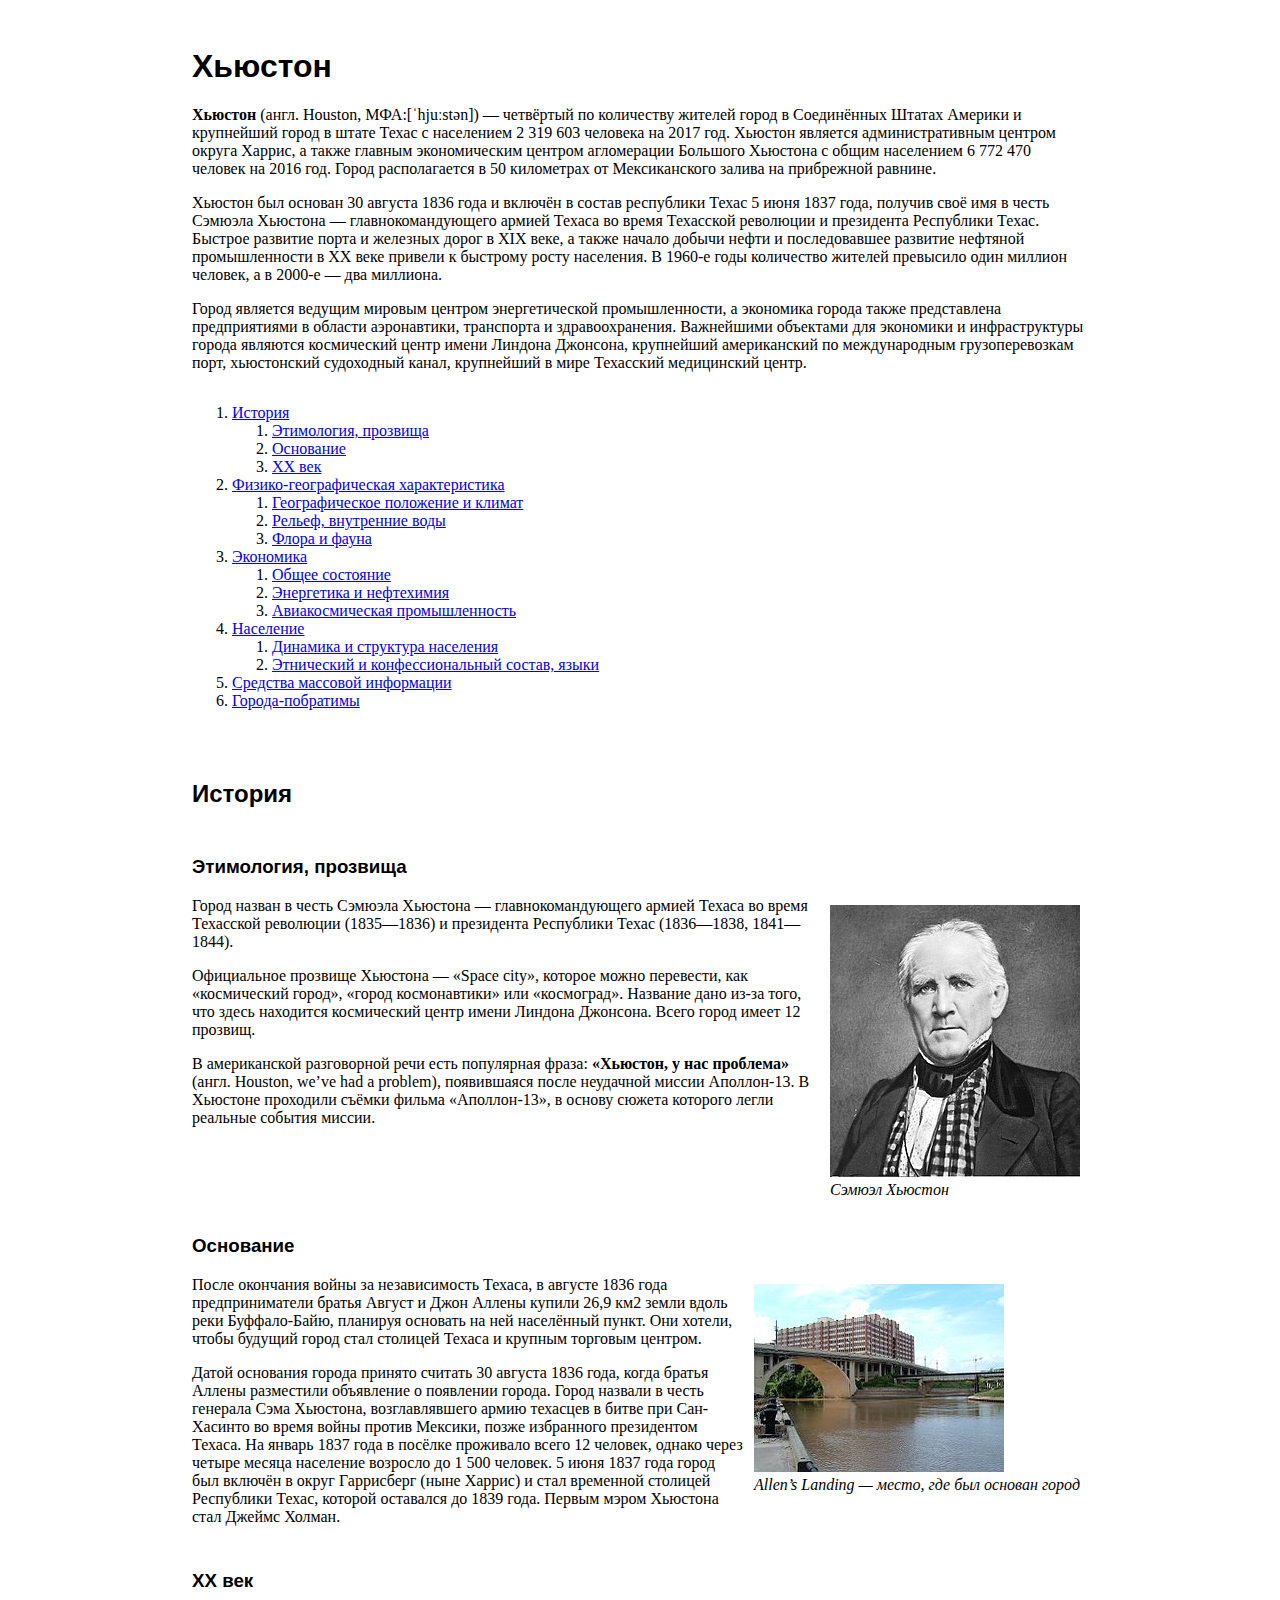
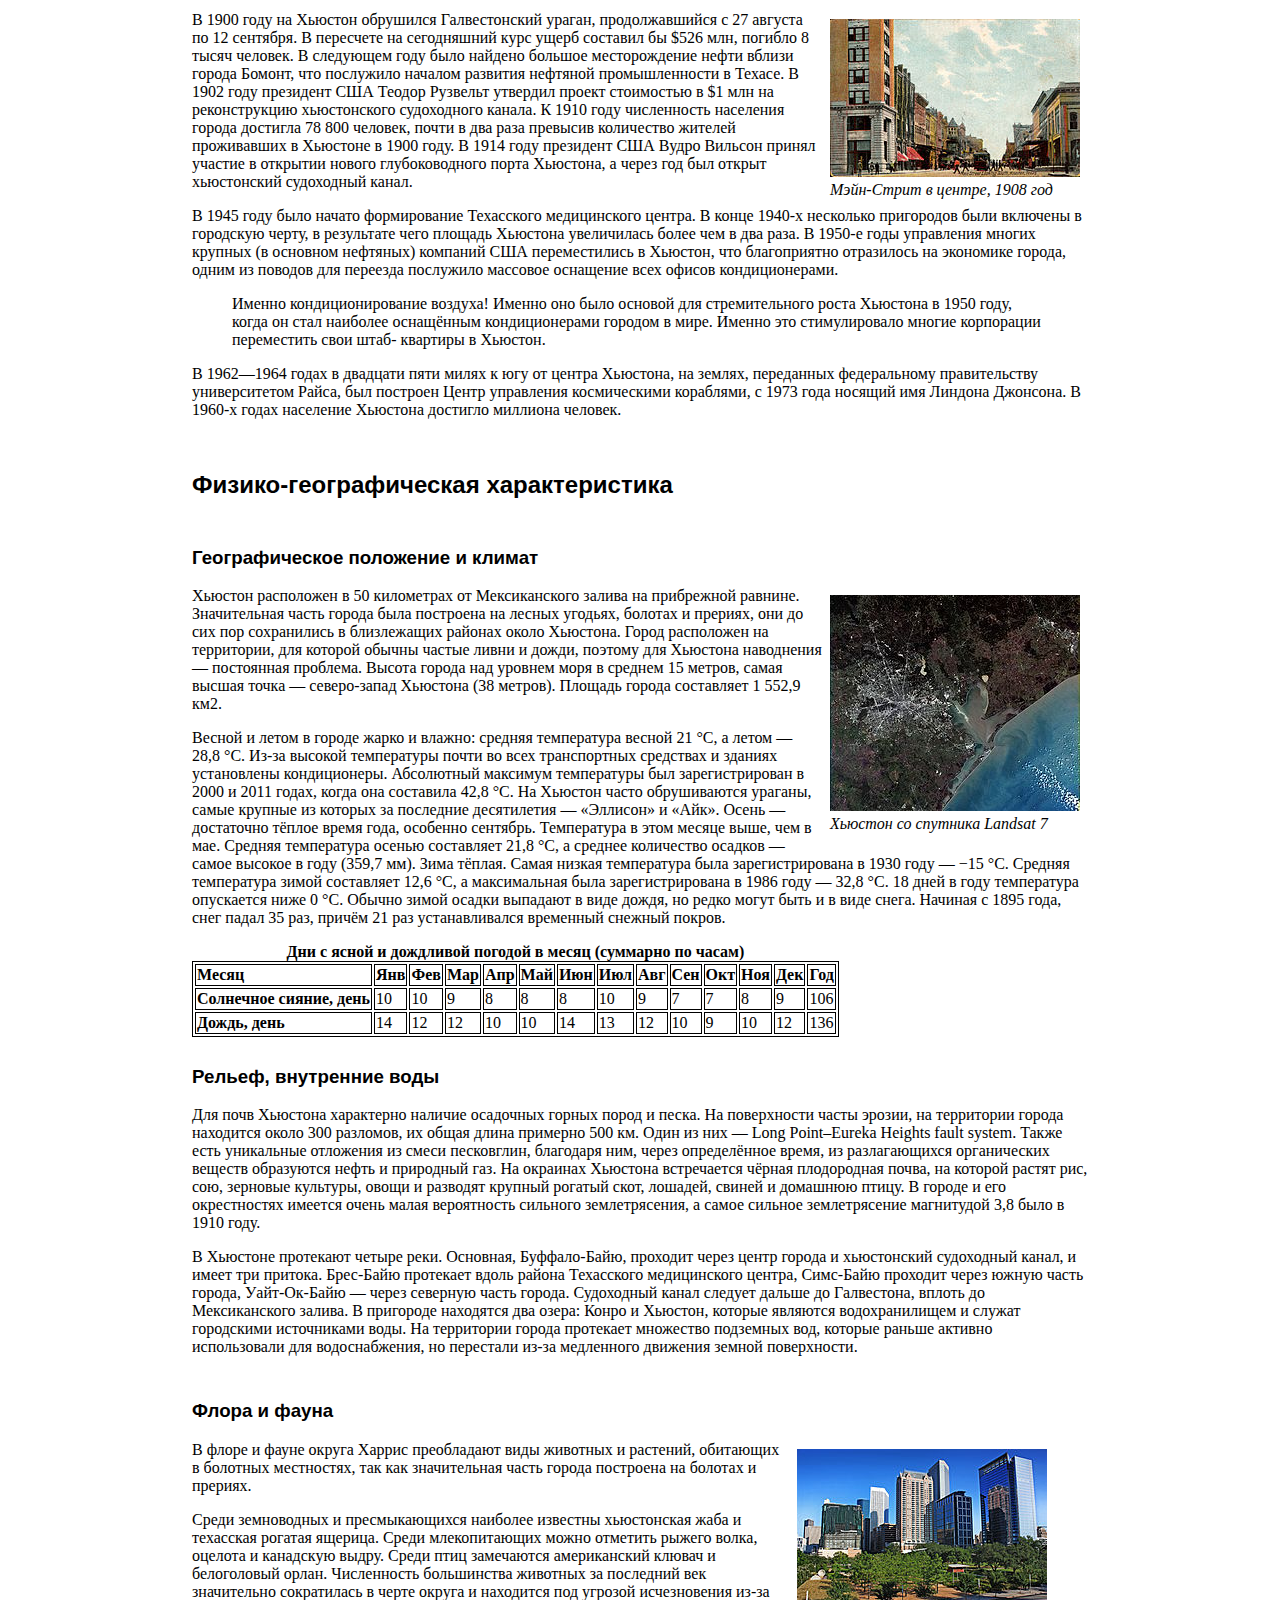
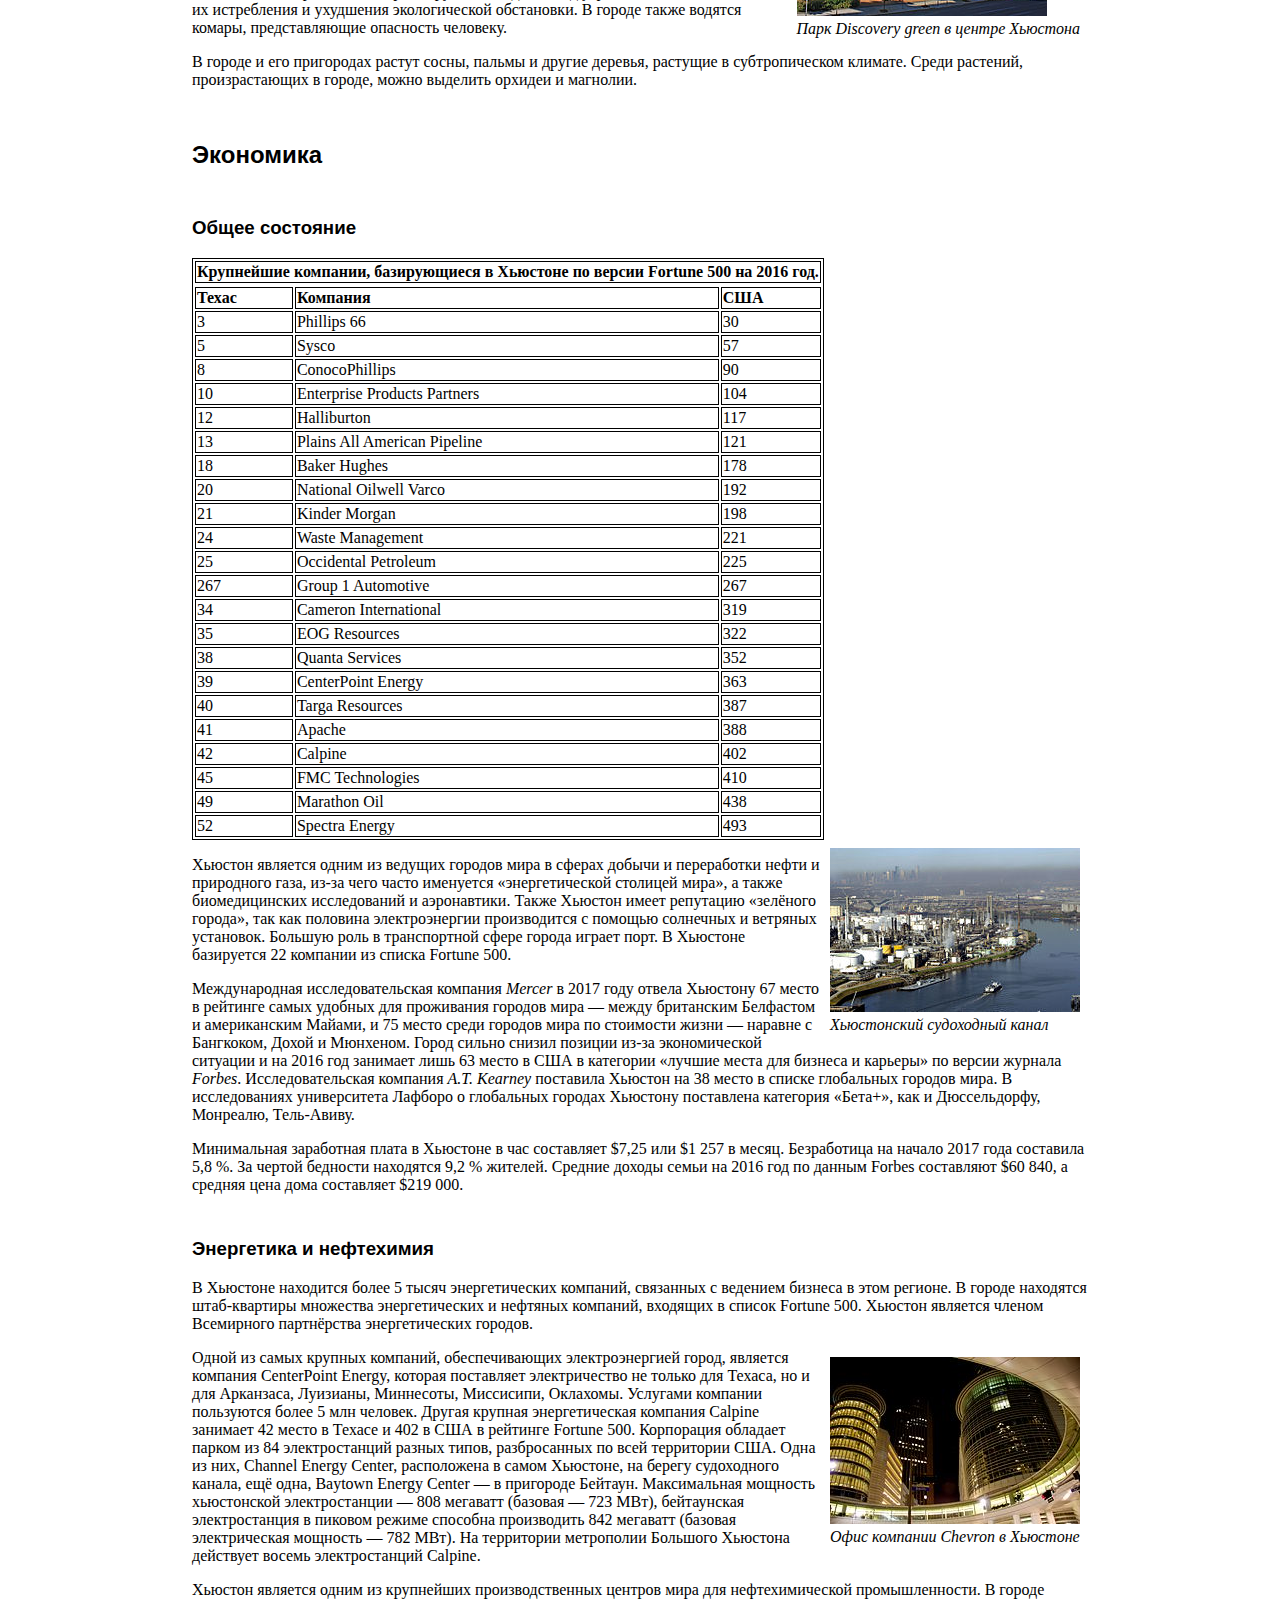
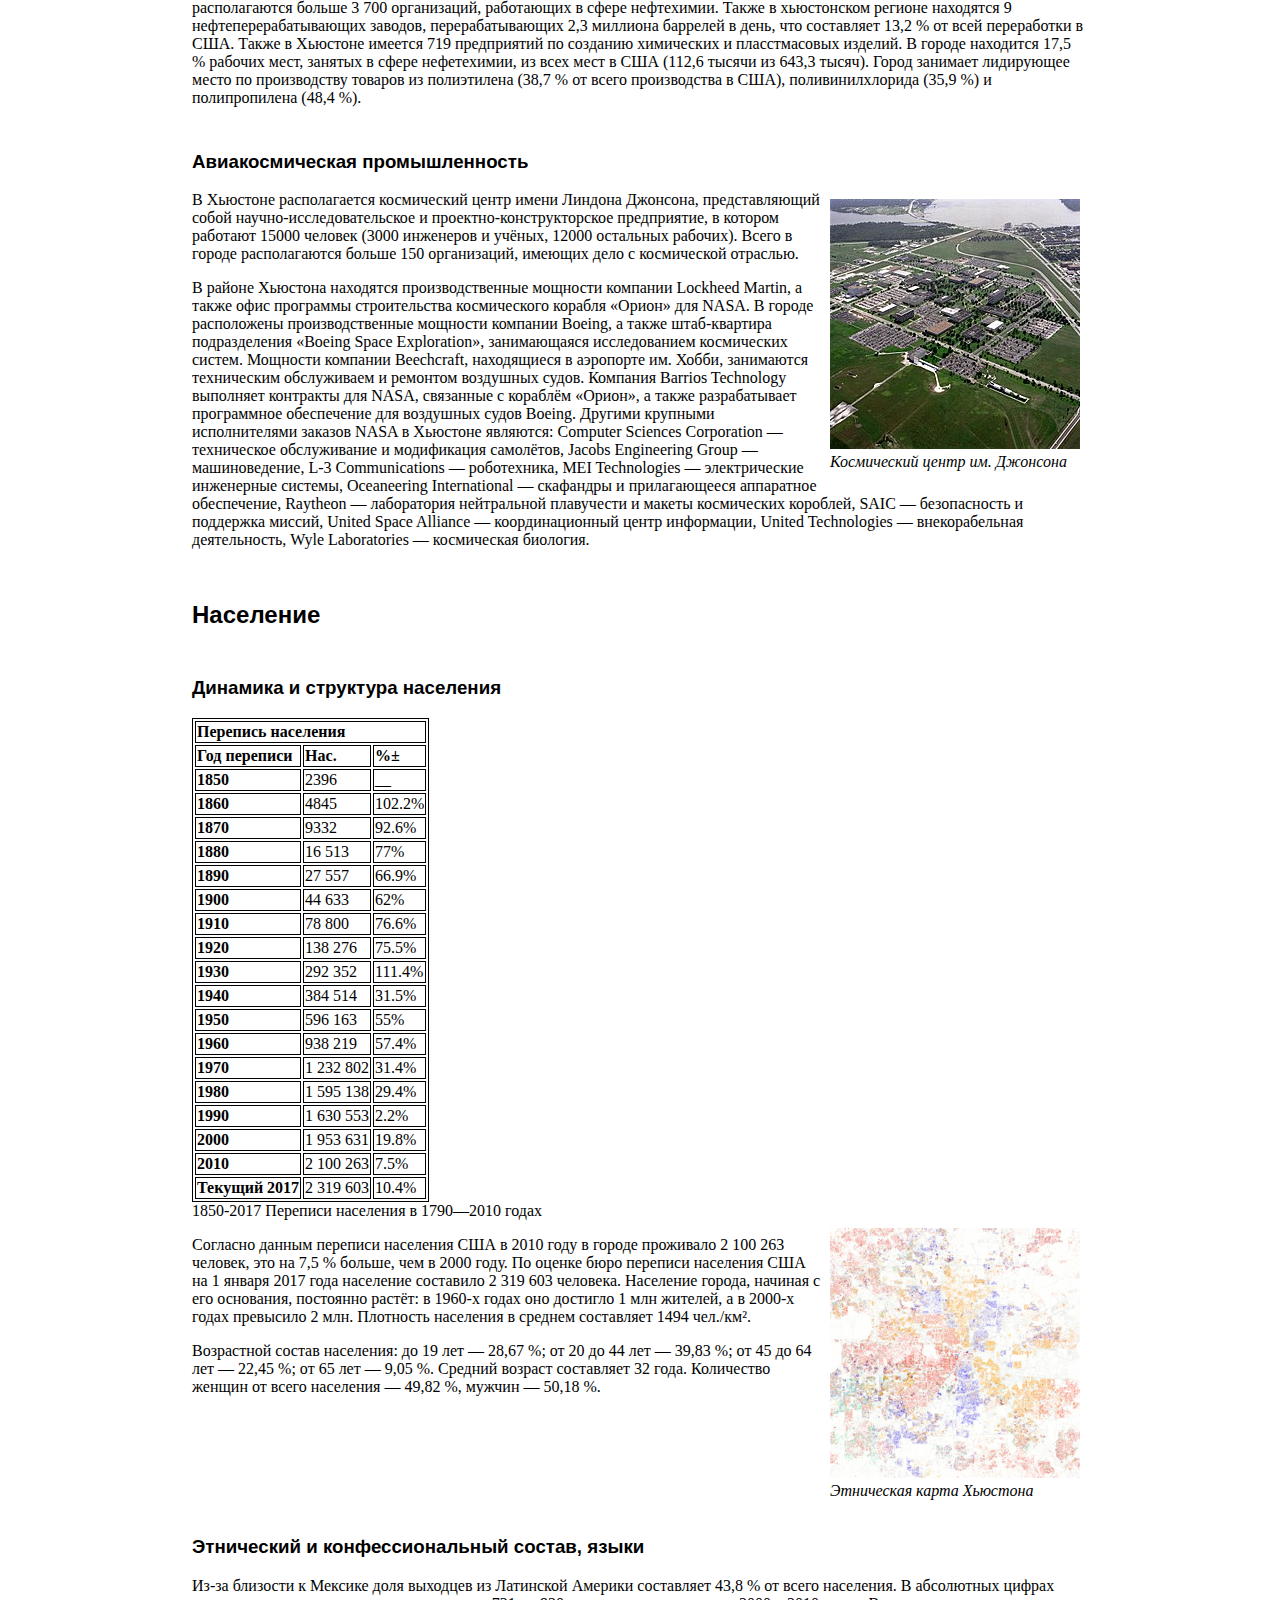
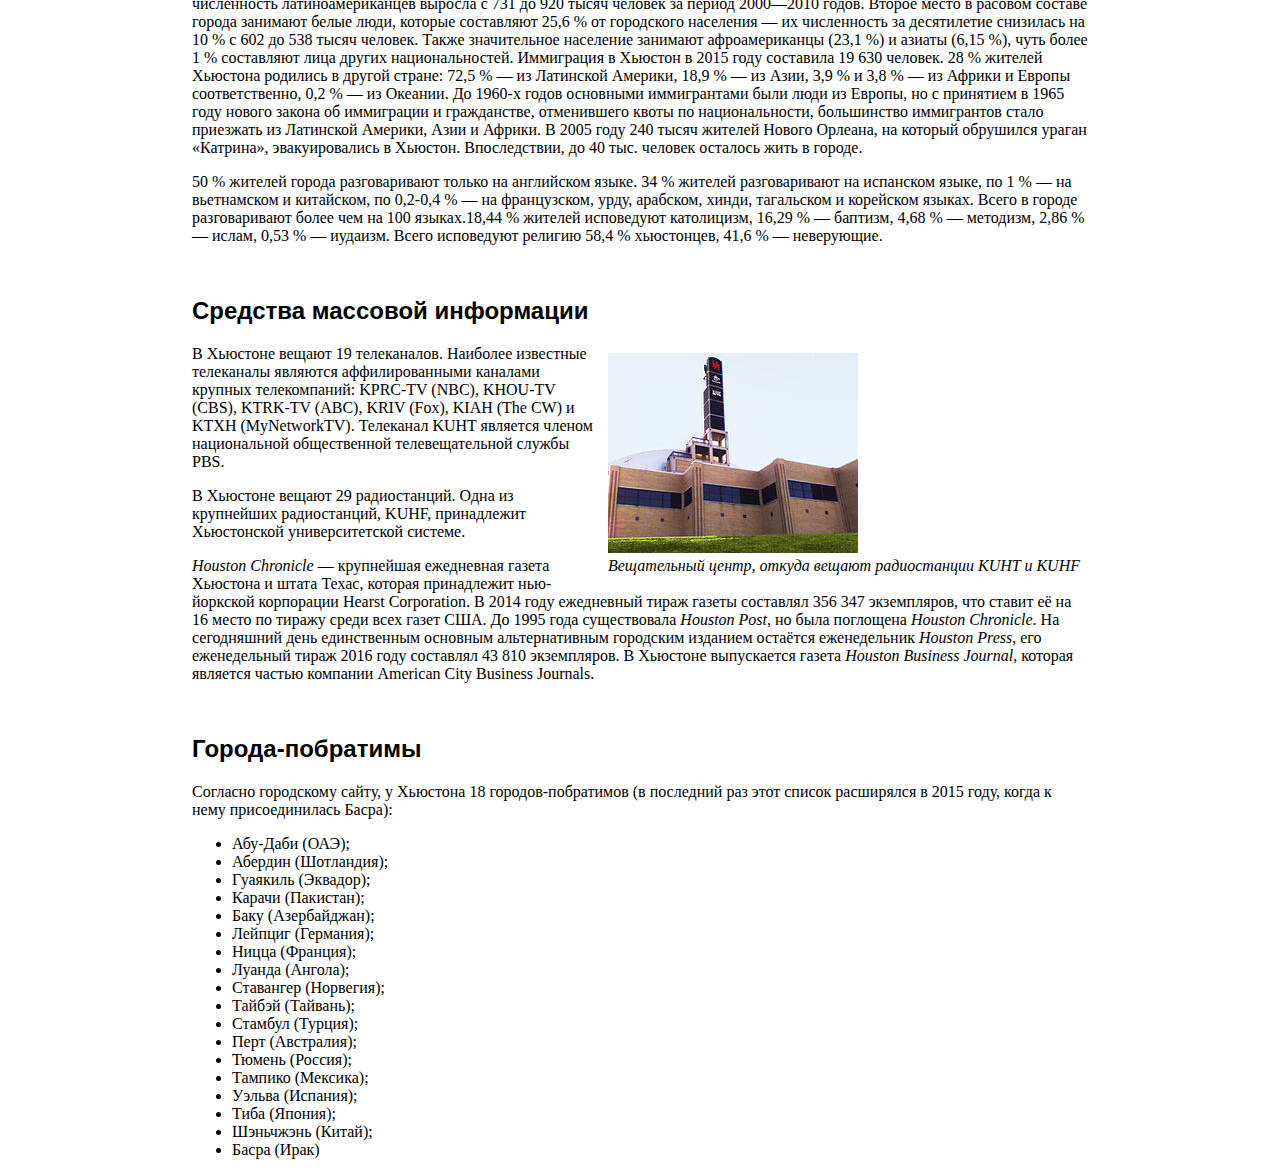
<file: index.html>
<!DOCTYPE html>
<html>
<head>
	<meta charset="utf-8">
	<title>Хьюстон</title>
	<link rel="stylesheet" type="text/css" href="css/style.css">
</head>
<body>
	<div>
		<h1>Хьюстон</h1>
		<p><b>Хьюстон</b> (англ. Houston, МФА:[ˈhjuːstən]) — четвёртый по количеству жителей город в Соединённых Штатах Америки и
		крупнейший город в штате Техас с населением 2 319 603 человека на 2017 год. Хьюстон является
		административным центром округа Харрис, а также главным экономическим центром агломерации Большого
		Хьюстона с общим населением 6 772 470 человек на 2016 год. Город располагается в 50 километрах от
		Мексиканского залива на прибрежной равнине.
		</p>
		<p>
			Хьюстон был основан 30 августа 1836 года и включён в состав республики Техас 5 июня 1837 года,
			получив своё имя в честь Сэмюэла Хьюстона — главнокомандующего армией Техаса во время
			Техасской революции и президента Республики Техас. Быстрое развитие порта и железных дорог в
			XIX веке, а также начало добычи нефти и последовавшее развитие нефтяной промышленности в XX
			веке привели к быстрому росту населения. В 1960-е годы количество жителей превысило один
			миллион человек, а в 2000-е — два миллиона.
		</p>
		<p>
			Город является ведущим мировым центром энергетической промышленности, а экономика города
			также представлена предприятиями в области аэронавтики, транспорта и здравоохранения.
			Важнейшими объектами для экономики и инфраструктуры города являются космический центр
			имени Линдона Джонсона, крупнейший американский по международным грузоперевозкам порт,
			хьюстонский судоходный канал, крупнейший в мире Техасский медицинский центр.
		</p>
	</div>
	<div>
		<ol>
			<li>
				<a href="#history">История</a></a>
				<ol>
					<li><a href="#etymology_nicknames">Этимология, прозвища</a></li>
					<li><a href="#base">Основание</a></li>
					<li><a href="#twenty_century">XX век</a></li>
				</ol>
			</li>
			<li>
				<a href="#phisics_geografic_characteristic">Физико-географическая характеристика</a>
				<ol>
					<li><a href="#geographical_location_and_climate">Географическое положение и климат</a></li>
					<li><a href="#relief_inland_waters">Рельеф, внутренние воды</a></li>
					<li><a href="#flora_and_fauna">Флора и фауна</a></li>
				</ol>
			</li>
			<li>
				<a href="#economics">Экономика</a>
				<ol>
					<li><a href="#general_state">Общее состояние</a></li>
					<li><a href="#energy_and_petrochemistry">Энергетика и нефтехимия</a></li>
					<li><a href="#aerospace_industry">Авиакосмическая промышленность</a></li>
				</ol>
			</li>
			<li>
				<a href="#peoples">Население</a>
				<ol>
					<li><a href="#population_dynamics_and_structure">Динамика и структура населения</a></li>
					<li><a href="#ethnic_and_confessional_compositio_nlanguages">Этнический и конфессиональный состав, языки</a></li>
				</ol>
			</li>
			<li><a href="#mass_media">Средства массовой информации</a></li>
			<li><a href="#twin_cities">Города-побратимы</a></li>
		</ol>
		<br>
	</div>
	<div>
		<h2 id="history">История</h2>
		<div>
			<h3 id="etymology_nicknames">Этимология, прозвища</h3>
			<div class="img_style">
				<img src="img/Sam_Houston_portrait.jpg"><br>
				<span>Сэмюэл Хьюстон</span>
			</div>
			<p>
				Город назван в честь Сэмюэла Хьюстона — главнокомандующего армией Техаса во время Техасской революции
				(1835—1836) и президента Республики Техас (1836—1838, 1841—1844).
			</p>
			<p>
				Официальное прозвище Хьюстона — «Space city», которое можно перевести, как «космический город», «город
				космонавтики» или «космоград». Название дано из-за того, что здесь находится
				космический центр имени Линдона Джонсона. Всего город имеет 12 прозвищ.
			</p>
			<p>
				В американской разговорной речи есть популярная фраза: <b>«Хьюстон, у нас проблема»</b> (англ. Houston, we’ve had
				a problem), появившаяся после неудачной миссии Аполлон-13. В Хьюстоне проходили съёмки фильма
				«Аполлон-13», в основу сюжета которого легли реальные события миссии.
			</p>
		</div>
		<div>
			<h3 id="base">Основание</h3>
			<div class="img_style">
				<img src="img/Allen's_Landing_Houston_bayou_view.jpg"><br>
				<span>Allen’s Landing — место, где был основан город</span>
			</div>
			<p>
				После окончания войны за независимость Техаса, в августе 1836 года предприниматели братья Август
				и Джон Аллены купили 26,9 км2 земли вдоль реки Буффало-Байю, планируя основать на ней
				населённый пункт. Они хотели, чтобы будущий город стал столицей Техаса и крупным торговым
				центром.
			</p>
			<p>
				Датой основания города принято считать 30 августа 1836 года, когда братья Аллены разместили
				объявление о появлении города. Город назвали в честь генерала Сэма Хьюстона, возглавлявшего
				армию техасцев в битве при Сан-Хасинто во время войны против Мексики, позже избранного
				президентом Техаса. На январь 1837 года в посёлке проживало всего 12 человек, однако через четыре
				месяца население возросло до 1 500 человек. 5 июня 1837 года город был включён в округ Гаррисберг
				(ныне Харрис) и стал временной столицей Республики Техас, которой оставался до 1839 года.
				Первым мэром Хьюстона стал Джеймс Холман.
			</p>
		</div>
		<div>
			<h3 id="twenty_century">XX век</h3>
			<div class="img_style">
				<img src="img/Main_Street_looking_south_Houston_Texas_(1908).jpg"><br>
				<span>Мэйн-Стрит в центре, 1908 год</span>
			</div>
			<p>
				В 1900 году на Хьюстон обрушился Галвестонский ураган, продолжавшийся с 27 августа по 12
				сентября. В пересчете на сегодняшний курс ущерб составил бы $526 млн, погибло 8 тысяч человек. В
				следующем году было найдено большое месторождение нефти вблизи города Бомонт, что послужило
				началом развития нефтяной промышленности в Техасе. В 1902 году президент США Теодор Рузвельт
				утвердил проект стоимостью в $1 млн на реконструкцию хьюстонского судоходного канала. К 1910
				году численность населения города достигла 78 800 человек, почти в два раза превысив количество
				жителей проживавших в Хьюстоне в 1900 году. В 1914 году президент США Вудро Вильсон принял
				участие в открытии нового глубоководного порта Хьюстона, а через год был открыт хьюстонский
				судоходный канал.
			</p>
			<p>
				В 1945 году было начато формирование Техасского медицинского центра. В конце 1940-х несколько
				пригородов были включены в городскую черту, в результате чего площадь Хьюстона увеличилась
				более чем в два раза. В 1950-е годы управления многих крупных (в основном нефтяных) компаний
				США переместились в Хьюстон, что благоприятно отразилось на экономике города, одним из
				поводов для переезда послужило массовое оснащение всех офисов кондиционерами.
			</p>
			<blockquote>
				Именно кондиционирование воздуха! Именно оно было основой для стремительного
				роста Хьюстона в 1950 году, когда он стал наиболее оснащённым кондиционерами
				городом в мире. Именно это стимулировало многие корпорации переместить свои штаб-
				квартиры в Хьюстон.
			</blockquote>
			<p>
				В 1962—1964 годах в двадцати пяти милях к югу от центра Хьюстона, на землях, переданных
				федеральному правительству университетом Райса, был построен Центр управления космическими
				кораблями, с 1973 года носящий имя Линдона Джонсона. В 1960-х годах население Хьюстона
				достигло миллиона человек.
			</p>
		</div>
	</div>
	<div>
		<h2 id="phisics_geografic_characteristic">Физико-географическая характеристика</h2>
		<div>
			<h3 id="geographical_location_and_climate">Географическое положение и климат</h3>
			<div class="img_style">
				<img src="img/Large_Houston_Landsat.jpg"><br>
				<span>Хьюстон со спутника Landsat 7</span>
			</div>
			<p>
				Хьюстон расположен в 50 километрах от Мексиканского залива на прибрежной равнине.<br>
				Значительная часть города была построена на лесных угодьях, болотах и прериях, они до сих пор 
				сохранились в близлежащих районах около Хьюстона. Город расположен на территории, для которой
				обычны частые ливни и дожди, поэтому для Хьюстона наводнения — постоянная проблема. Высота
				города над уровнем моря в среднем 15 метров, самая высшая точка — северо-запад Хьюстона (38
				метров). Площадь города составляет 1 552,9 км2.
			</p>
			<p>
				Весной и летом в городе жарко и влажно: средняя температура весной 21 °C, а летом — 28,8 °C. Из-за
				высокой температуры почти во всех транспортных средствах и зданиях установлены кондиционеры.
				Абсолютный максимум температуры был зарегистрирован в 2000 и 2011 годах, когда она составила
				42,8 °C. На Хьюстон часто обрушиваются ураганы, самые крупные из которых за последние
				десятилетия — «Эллисон» и «Айк». Осень — достаточно тёплое время года, особенно сентябрь.
				Температура в этом месяце выше, чем в мае. Средняя температура осенью составляет 21,8 °C, а
				среднее количество осадков — самое высокое в году (359,7 мм). Зима тёплая. Самая низкая
				температура была зарегистрирована в 1930 году — −15 °C. Средняя температура зимой составляет
				12,6 °C, а максимальная была зарегистрирована в 1986 году — 32,8 °C. 18 дней в году температура
				опускается ниже 0 °C. Обычно зимой осадки выпадают в виде дождя, но редко могут быть и в виде
				снега. Начиная с 1895 года, снег падал 35 раз, причём 21 раз устанавливался временный снежный
				покров.
			</p>
			<table>
				<caption><b>Дни с ясной и дождливой погодой в месяц (суммарно по часам)</b></caption>
				<thead>
					<th>Месяц</th>
					<th>Янв</th>
					<th>Фев</th>
					<th>Мар</th>
					<th>Апр</th>
					<th>Май</th>
					<th>Июн</th>
					<th>Июл</th>
					<th>Авг</th>
					<th>Сен</th>
					<th>Окт</th>
					<th>Ноя</th>
					<th>Дек</th>
					<th>Год</th>
				</thead>
				<tbody>
					<tr>
					<td><b>Солнечное сияние, день</b></td>
					<td>10</td>
					<td>10</td>
					<td>9</td>
					<td>8</td>
					<td>8</td>
					<td>8</td>
					<td>10</td>
					<td>9</td>
					<td>7</td>
					<td>7</td>
					<td>8</td>
					<td>9</td>
					<td>106</td>
					</tr>
					<tr>
					<td><b>Дождь, день</b></td>
					<td>14</td>
					<td>12</td>
					<td>12</td>
					<td>10</td>
					<td>10</td>
					<td>14</td>
					<td>13</td>
					<td>12</td>
					<td>10</td>
					<td>9</td>
					<td>10</td>
					<td>12</td>
					<td>136</td>
					</tr>
				</tbody>
			</table>
		</div>
		<div>
			<h3 id="relief_inland_waters">Рельеф, внутренние воды</h3>
			<p>
				Для почв Хьюстона характерно наличие осадочных горных пород и песка. На поверхности часты
				эрозии, на территории города находится около 300 разломов, их общая длина примерно 500 км. Один
				из них — Long Point–Eureka Heights fault system. Также есть уникальные отложения из смеси песковглин, благодаря ним, через определённое время, из разлагающихся органических веществ образуются
				нефть и природный газ. На окраинах Хьюстона встречается чёрная плодородная почва, на которой
				растят рис, сою, зерновые культуры, овощи и разводят крупный рогатый скот, лошадей, свиней и
				домашнюю птицу. В городе и его окрестностях имеется очень малая вероятность сильного
				землетрясения, а самое сильное землетрясение магнитудой 3,8 было в 1910 году.
			</p>
			<p>
				В Хьюстоне протекают четыре реки. Основная, Буффало-Байю, проходит через центр города и
				хьюстонский судоходный канал, и имеет три притока. Брес-Байю протекает вдоль района Техасского
				медицинского центра, Симс-Байю проходит через южную часть города, Уайт-Ок-Байю — через
				северную часть города. Судоходный канал следует дальше до Галвестона, вплоть до Мексиканского
				залива. В пригороде находятся два озера: Конро и Хьюстон, которые являются водохранилищем и
				служат городскими источниками воды. На территории города протекает множество подземных вод,
				которые раньше активно использовали для водоснабжения, но перестали из-за медленного движения
				земной поверхности.
			</p>
		</div>
		<div>
			<h3 id="flora_and_fauna">Флора и фауна</h3>
			<div class="img_style">
				<img src="img/Discovery_green.jpg"><br>
				<span>Парк Discovery green в центре Хьюстона</span>
			</div>
			<p>
				В флоре и фауне округа Харрис преобладают виды животных и растений, обитающих в болотных
				местностях, так как значительная часть города построена на болотах и прериях.
			</p>
			<p>
				Среди земноводных и пресмыкающихся наиболее известны хьюстонская жаба и техасская рогатая
				ящерица. Среди млекопитающих можно отметить рыжего волка, оцелота и канадскую выдру. Среди
				птиц замечаются американский клювач и белоголовый орлан. Численность большинства животных за
				последний век значительно сократилась в черте округа и находится под угрозой исчезновения из-за
				их истребления и ухудшения экологической обстановки. В городе также водятся комары,
				представляющие опасность человеку.
			</p>
			<p>
				В городе и его пригородах растут сосны, пальмы и другие деревья, растущие в субтропическом
				климате. Среди растений, произрастающих в городе, можно выделить орхидеи и магнолии.
			</p>
		</div>
	</div>
	<div>
		<h2 id="economics">Экономика</h2>
		<div>
			<h3 id="general_state">Общее состояние</h3>
			<table>
				<tr><td colspan="3"><b>Крупнейшие компании, базирующиеся в Хьюстоне по версии Fortune 500 на 2016 год.</b></td><tr>
				<tr>
					<td><b>Техас</b></td>
					<td><b>Компания</b></td>
					<td><b>США</b></td>
				</tr>
				<tbody>
					<tr>
						<td>3</td>
					 	<td>Phillips 66</td>
					 	<td>30</td>
					</tr>
					<tr>
						<td>5</td>
						<td>Sysco</td>
						<td>57</td>
					</tr>
					<tr>
						<td>8</td>
						<td>ConocoPhillips</td>
						<td>90</td>
					</tr>
					<tr>
						<td>10</td>
						<td>Enterprise Products Partners</td>
						<td>104</td>
					</tr>
					<tr>
						<td>12</td>
						<td>Halliburton</td>
						<td>117</td>
					</tr>
					<tr>
						<td>13</td>
						<td>Plains All American Pipeline</td>
						<td>121</td>
					</tr>
					<tr>
						<td>18</td>
						<td>Baker Hughes</td>
						<td>178</td>
					</tr>
					<tr>
						<td>20</td>
						<td>National Oilwell Varco</td>
						<td>192</td>
					</tr>
					<tr>
						<td>21</td>
						<td>Kinder Morgan</td>
						<td>198</td>
					</tr>
					<tr>
						<td>24</td>
						<td>Waste Management</td>
						<td>221</td>
					</tr>
					<tr>
						<td>25</td>
						<td>Occidental Petroleum</td>
						<td>225</td>
					</tr>
					<tr>
						<td>267</td>
						<td>Group 1 Automotive</td>
						<td>267</td>
					</tr>
					<tr>
						<td>34</td>
						<td>Cameron International</td>
						<td>319</td>
					</tr>
					<tr>
						<td>35</td>
						<td>EOG Resources</td>
						<td>322</td>
					</tr>
					<tr>
						<td>38</td>
						<td>Quanta Services</td>
						<td>352</td>
					</tr>
					<tr>
						<td>39</td>
						<td>CenterPoint Energy</td>
						<td>363</td>
					</tr>
					<tr>
						<td>40</td>
						<td>Targa Resources</td>
						<td>387</td>
					</tr>
					<tr>
						<td>41</td>
						<td>Apache</td>
						<td>388</td>
					</tr>
					<tr>
						<td>42</td>
						<td>Calpine</td>
						<td>402</td>
					</tr>
					<tr>
						<td>45</td>
						<td>FMC Technologies</td>
						<td>410</td>
					</tr>
					<tr>
						<td>49</td>
						<td>Marathon Oil</td>
						<td>438</td>
					</tr>
					<tr>
						<td>52</td>
						<td>Spectra Energy</td>
						<td>493</td>
					</tr>
				</tbody>
			</table>
			<div class="img_style">
				<img src="img/Houston_Ship_Channel.jpg"><br>
				<span>Хьюстонский судоходный канал</span>
			</div>
			<p>
				Хьюстон является одним из ведущих городов мира в сферах добычи и переработки нефти и
				природного газа, из-за чего часто именуется «энергетической столицей мира», а также
				биомедицинских исследований и аэронавтики. Также Хьюстон имеет репутацию «зелёного города»,
				так как половина электроэнергии производится с помощью солнечных и ветряных установок.
				Большую роль в транспортной сфере города играет порт. В Хьюстоне базируется 22 компании из
				списка Fortune 500.
			</p>
			<p>
				Международная исследовательская компания <i>Mercer</i> в 2017 году отвела Хьюстону 67 место в
				рейтинге самых удобных для проживания городов мира — между британским Белфастом и
				американским Майами, и 75 место среди городов мира по стоимости жизни — наравне с Бангкоком,
				Дохой и Мюнхеном. Город сильно снизил позиции из-за экономической ситуации и на 2016 год
				занимает лишь 63 место в США в категории «лучшие места для бизнеса и карьеры» по версии
				журнала <i>Forbes</i>. Исследовательская компания <i>A.T. Kearney</i> поставила Хьюстон на 38 место в списке
				глобальных городов мира. В исследованиях университета Лафборо о глобальных городах Хьюстону
				поставлена категория «Бета+», как и Дюссельдорфу, Монреалю, Тель-Авиву.
			</p>
			<p>
				Минимальная заработная плата в Хьюстоне в час составляет $7,25 или $1 257 в месяц. Безработица на
				начало 2017 года составила 5,8 %. За чертой бедности находятся 9,2 % жителей. Средние доходы
				семьи на 2016 год по данным Forbes составляют $60 840, а средняя цена дома составляет $219 000.
			</p>
		</div>
		<div>
			<h3 id="energy_and_petrochemistry">Энергетика и нефтехимия</h3>
			<p>
				В Хьюстоне находится более 5 тысяч энергетических компаний, связанных с ведением бизнеса в этом
				регионе. В городе находятся штаб-квартиры множества энергетических и нефтяных компаний,
				входящих в список Fortune 500. Хьюстон является членом Всемирного партнёрства энергетических
				городов.
			</p>
			<div class="img_style">
				<img src="img/Enron_Complex.jpg"><br>
				<span>Офис компании Chevron в Хьюстоне</span>
			</div>
			<p>
				Одной из самых крупных компаний, обеспечивающих электроэнергией город, является компания
				CenterPoint Energy, которая поставляет электричество не только для Техаса, но и для Арканзаса,
				Луизианы, Миннесоты, Миссисипи, Оклахомы. Услугами компании пользуются более 5 млн человек.
				Другая крупная энергетическая компания Calpine занимает 42 место в Техасе и 402 в США в рейтинге
				Fortune 500. Корпорация обладает парком из 84 электростанций разных типов, разбросанных по всей
				территории США. Одна из них, Channel Energy Center, расположена в самом Хьюстоне, на берегу
				судоходного канала, ещё одна, Baytown Energy Center — в пригороде Бейтаун. Максимальная
				мощность хьюстонской электростанции — 808 мегаватт (базовая — 723 МВт), бейтаунская
				электростанция в пиковом режиме способна производить 842 мегаватт (базовая электрическая
				мощность — 782 МВт). На территории метрополии Большого Хьюстона действует восемь
				электростанций Calpine.
			</p>
			<p>
				Хьюстон является одним из крупнейших производственных центров мира для нефтехимической
				промышленности. В городе располагаются больше 3 700 организаций, работающих в сфере
				нефтехимии. Также в хьюстонском регионе находятся 9 нефтеперерабатывающих заводов,
				перерабатывающих 2,3 миллиона баррелей в день, что составляет 13,2 % от всей переработки в США.
				Также в Хьюстоне имеется 719 предприятий по созданию химических и пласстмасовых изделий. В
				городе находится 17,5 % рабочих мест, занятых в сфере нефетехимии, из всех мест в США (112,6
				тысячи из 643,3 тысяч). Город занимает лидирующее место по производству товаров из полиэтилена
				(38,7 % от всего производства в США), поливинилхлорида (35,9 %) и полипропилена (48,4 %).
			</p>
		</div>
		<div>
			<h3 id="aerospace_industry">Авиакосмическая промышленность</h3>
			<div class="img_style">
				<img src="img/Aerial_View_of_the_Johnson_Space_Center.jpg"><br>
				<span>Космический центр им. Джонсона</span>
			</div>
			<p>
				В Хьюстоне располагается космический центр имени Линдона Джонсона, представляющий собой
				научно-исследовательское и проектно-конструкторское предприятие, в котором работают 15000
				человек (3000 инженеров и учёных, 12000 остальных рабочих). Всего в городе располагаются больше
				150 организаций, имеющих дело с космической отраслью.
			</p>
			<p>
				В районе Хьюстона находятся производственные мощности компании Lockheed Martin, а также офис
				программы строительства космического корабля «Орион» для NASA. В городе расположены
				производственные мощности компании Boeing, а также штаб-квартира подразделения «Boeing Space
				Exploration», занимающаяся исследованием космических систем. Мощности компании Beechcraft,
				находящиеся в аэропорте им. Хобби, занимаются техническим обслуживаем и ремонтом воздушных
				судов. Компания Barrios Technology выполняет контракты для NASA, связанные с кораблём «Орион»,
				а также разрабатывает программное обеспечение для воздушных судов Boeing. Другими крупными
				исполнителями заказов NASA в Хьюстоне являются: Computer Sciences Corporation — техническое
				обслуживание и модификация самолётов, Jacobs Engineering Group — машиноведение, L-3
				Communications — роботехника, MEI Technologies — электрические инженерные системы,
				Oceaneering International — скафандры и прилагающееся аппаратное обеспечение, Raytheon —
				лаборатория нейтральной плавучести и макеты космических короблей, SAIC — безопасность и
				поддержка миссий, United Space Alliance — координационный центр информации, United
				Technologies — внекорабельная деятельность, Wyle Laboratories — космическая биология.
			</p>
		</div>
	</div>
		<div>
		<h2 id="peoples">Население</h2>
		<div>
			<h3 id="population_dynamics_and_structure">Динамика и структура населения</h3>
			<table>
				<tr>		<th colspan="4"><b>Перепись населения</b></th></tr>
				<tr> <th>Год переписи</th>			<th>Нас.</th>		  		<th>%±</th>		</tr>
				<tr> <td><b>1850</b></td>			<td>2396</td>				<td>__</td> 	</tr>
				<tr> <td><b>1860</b></td>			<td>4845</td>				<td>102.2%</td> </tr>
				<tr> <td><b>1870</b></td>			<td>9332</td>				<td>92.6%</td> 	</tr>
				<tr> <td><b>1880</b></td>			<td>16 513</td>				<td>77%</td> 	</tr>
				<tr> <td><b>1890</b></td>			<td>27 557</td>				<td>66.9%</td> 	</tr>
				<tr> <td><b>1900</b></td>			<td>44 633</td>				<td>62%</td> 	</tr>
				<tr> <td><b>1910</b></td>			<td>78 800</td>				<td>76.6%</td>	</tr>
				<tr> <td><b>1920</b></td>			<td>138 276</td>			<td>75.5%</td>	</tr>
				<tr> <td><b>1930</b></td>			<td>292 352</td>			<td>111.4%</td> </tr>
				<tr> <td><b>1940</b></td>			<td>384 514</td>			<td>31.5%</td> 	</tr>
				<tr> <td><b>1950</b></td>			<td>596 163</td>			<td>55%</td> 	</tr>
				<tr> <td><b>1960</b></td>			<td>938 219</td>			<td>57.4%</td> 	</tr>
				<tr> <td><b>1970</b></td>			<td>1 232 802</td>			<td>31.4%</td> 	</tr>
				<tr> <td><b>1980</b></td>			<td>1 595 138</td>			<td>29.4%</td> 	</tr>
				<tr> <td><b>1990</b></td>			<td>1 630 553</td>			<td>2.2%</td> 	</tr>
				<tr> <td><b>2000</b></td>			<td>1 953 631</td>			<td>19.8%</td>	</tr>
				<tr> <td><b>2010</b></td>			<td>2 100 263</td>			<td>7.5%</td> 	</tr>
				<tr> <td><b>Текущий 2017</b></td>	<td>2 319 603</td>			<td>10.4%</td> 	</tr>
			</table>
			<span>1850-2017 Переписи населения в 1790—2010 годах<span><br>
			<div class="img_style">
				<img src="img/Race_and_ethnicity_2010_Houston.png"><br>
				<span>Этническая карта Хьюстона</span>
			</div>
			<p>
				Согласно данным переписи населения США в 2010 году в городе проживало 2 100 263 человек, это на
				7,5 % больше, чем в 2000 году. По оценке бюро переписи населения США на 1 января 2017 года
				население составило 2 319 603 человека. Население города, начиная с его основания, постоянно
				растёт: в 1960-х годах оно достигло 1 млн жителей, а в 2000-х годах превысило 2 млн. Плотность
				населения в среднем составляет 1494 чел./км².
			</p>
			<p>
				Возрастной состав населения: до 19 лет — 28,67 %; от 20 до 44 лет — 39,83 %; от 45 до 64 лет —
				22,45 %; от 65 лет — 9,05 %. Средний возраст составляет 32 года. Количество женщин от всего
				населения — 49,82 %, мужчин — 50,18 %.
			</p>
		</div>
		<div>
			<h3 id="ethnic_and_confessional_compositio_nlanguages">Этнический и конфессиональный состав, языки</h3>
			<p>
				Из-за близости к Мексике доля выходцев из Латинской Америки составляет 43,8 % от всего
				населения. В абсолютных цифрах численность латиноамериканцев выросла с 731 до 920 тысяч
				человек за период 2000—2010 годов. Второе место в расовом составе города занимают белые люди,
				которые составляют 25,6 % от городского населения — их численность за десятилетие снизилась на
				10 % с 602 до 538 тысяч человек. Также значительное население занимают афроамериканцы (23,1 %)
				и азиаты (6,15 %), чуть более 1 % составляют лица других национальностей. Иммиграция в Хьюстон
				в 2015 году составила 19 630 человек. 28 % жителей Хьюстона родились в другой стране: 72,5 % —
				из Латинской Америки, 18,9 % — из Азии, 3,9 % и 3,8 % — из Африки и Европы соответственно, 0,2
				% — из Океании. До 1960-х годов основными иммигрантами были люди из Европы, но с принятием в
				1965 году нового закона об иммиграции и гражданстве, отменившего квоты по национальности,
				большинство иммигрантов стало приезжать из Латинской Америки, Азии и Африки. В 2005 году 240
				тысяч жителей Нового Орлеана, на который обрушился ураган «Катрина», эвакуировались в
				Хьюстон. Впоследствии, до 40 тыс. человек осталось жить в городе.
			</p>
			<p>
				50 % жителей города разговаривают только на английском языке. 34 % жителей разговаривают на
				испанском языке, по 1 % — на вьетнамском и китайском, по 0,2-0,4 % — на французском, урду,
				арабском, хинди, тагальском и корейском языках. Всего в городе разговаривают более чем на 100
				языках.18,44 % жителей исповедуют католицизм, 16,29 % — баптизм, 4,68 % — методизм, 2,86 % — ислам,
				0,53 % — иудаизм. Всего исповедуют религию 58,4 % хьюстонцев, 41,6 % — неверующие.
			</p>
		</div>
	</div>
	<div>
		<h2 id="mass_media">Средства массовой информации</h2>
		<div class="img_style">
			<img src="img/Melcher_Center_for_Public_Broadcasting.jpg"><br>
			<span>Вещательный центр, откуда вещают радиостанции KUHT и KUHF</span>
		</div>
		<p>
			В Хьюстоне вещают 19 телеканалов. Наиболее известные телеканалы являются аффилированными
			каналами крупных телекомпаний: KPRC-TV (NBC), KHOU-TV (CBS), KTRK-TV (ABC), KRIV (Fox),
			KIAH (The CW) и KTXH (MyNetworkTV). Телеканал KUHT является членом национальной
			общественной телевещательной службы PBS.
		</p>
		<p>
			В Хьюстоне вещают 29 радиостанций. Одна из крупнейших радиостанций, KUHF, принадлежит
			Хьюстонской университетской системе.
		</p>
		<p>
			<i>Houston Chronicle</i> — крупнейшая ежедневная газета Хьюстона и штата Техас, которая принадлежит
			нью-йоркской корпорации Hearst Corporation. В 2014 году ежедневный тираж газеты составлял 356
			347 экземпляров, что ставит её на 16 место по тиражу среди всех газет США. До 1995 года
			существовала <i>Houston Post</i>, но была поглощена <i>Houston Chronicle</i>. На сегодняшний день
			единственным основным альтернативным городским изданием остаётся еженедельник <i>Houston Press</i>,
			его еженедельный тираж 2016 году составлял 43 810 экземпляров. В Хьюстоне выпускается газета
			<i>Houston Business Journal</i>, которая является частью компании American City Business Journals.
		</p>
	</div>
	<div>
		<h2 id="twin_cities">Города-побратимы</h2>
		<p>
			Согласно городскому сайту, у Хьюстона 18 городов-побратимов (в последний раз этот список
			расширялся в 2015 году, когда к нему присоединилась Басра):
		</p>
		<ul>
			<li>Абу-Даби (ОАЭ);</li>
			<li>Абердин (Шотландия);</li>
			<li>Гуаякиль (Эквадор);</li>
			<li>Карачи (Пакистан);</li>
			<li>Баку (Азербайджан);</li>
			<li>Лейпциг (Германия);</li>
			<li>Ницца (Франция);</li>
			<li>Луанда (Ангола);</li>
			<li>Ставангер (Норвегия);</li>
			<li>Тайбэй (Тайвань);</li>
			<li>Стамбул (Турция);</li>
			<li>Перт (Австралия);</li>
			<li>Тюмень (Россия);</li>
			<li>Тампико (Мексика);</li>
			<li>Уэльва (Испания);</li>
			<li>Тиба (Япония);</li>
			<li>Шэньчжэнь (Китай);</li>
			<li>Басра (Ирак)</li>
		</ul>
	</div>
</body>
</html>
</file>
<file: css/style.css>
body {
	width: 70%;
	margin: 0 auto;
}

h1,h2,h3{
	font-family: Arial, Geneva, Helvetica, 'Times New Roman', sans-serif;
	margin-top: 1.5em;
}

h1{
	size: 32px;
}

table, th, td, tr{
	border: 1px solid black;
}

div{
	float: left;
	text-align: left;
}

.img_style{
	float: right;
	margin: 0.5em;
}

.img_style span{
	font-style: italic;
}
</file>
